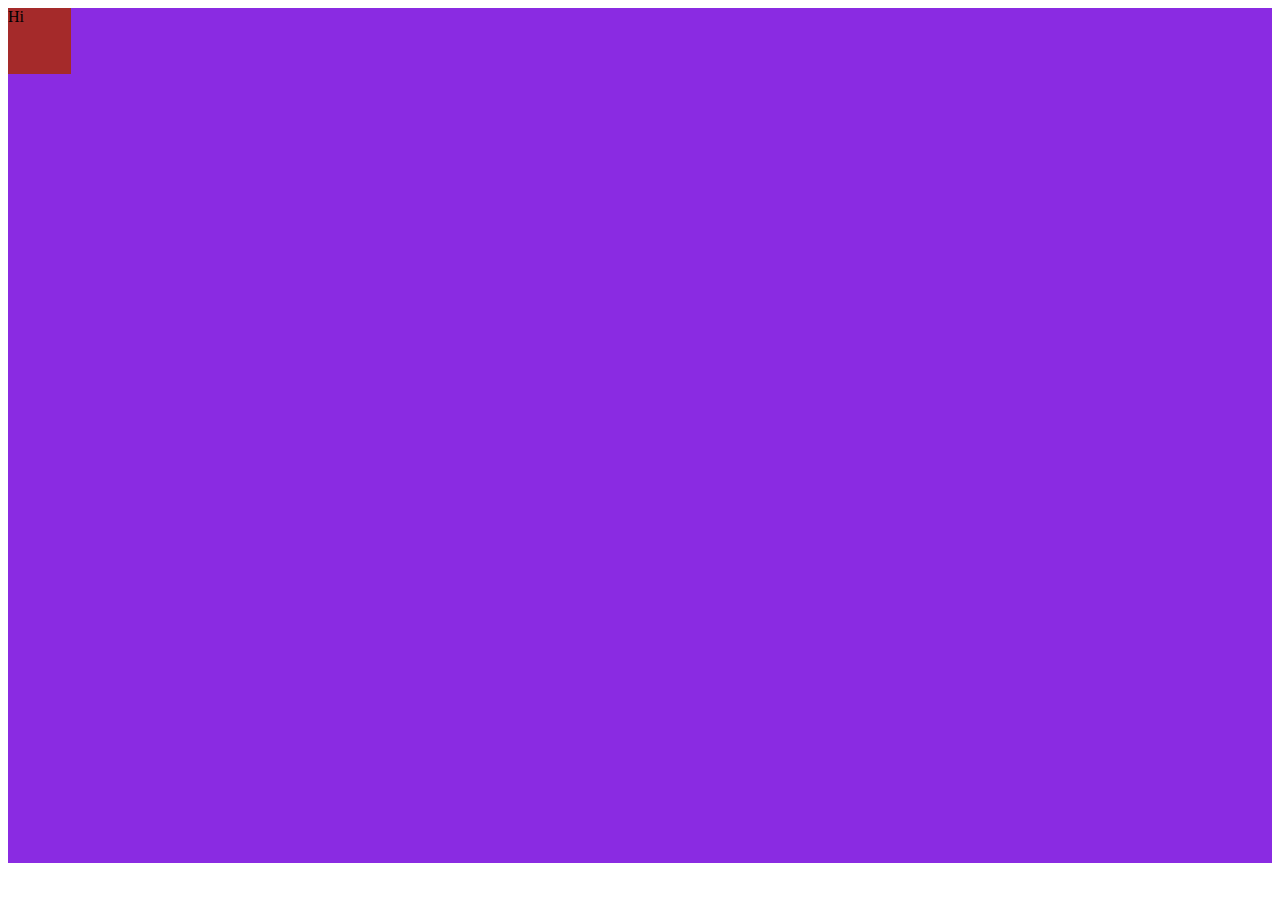
<file: position.html>
<!DOCTYPE html>
<html lang="en">

<head>
    <meta charset="UTF-8">
    <meta name="viewport" content="width=device-width, initial-scale=1.0">
    <title>position</title>
    <link rel="shortcut icon" href="assests/images/16 logo.png" type="image/x-icon">
    <style>
        .container {
            width: 100%;
            height: 95vh;
            background-color: blueviolet;
            box-sizing: border-box;
        }

        .box {
            position: relative;
            width: 5%;
            height: 66px;
            background-color: brown;
            animation-name: ali;
            animation-delay: .3s;
            animation-duration: 1s;
            animation-iteration-count: 44;
            /*animation-fill-mode: forwards;
            animation-timing-function:ease-in-out;
            animation-direction: reverse; */
        }

        @keyframes ali {
            0% {
                top: 0px;
                left: 0px;
            }

            25% {
                top: 0px;
                left: 90%;
                width:100%   
            }

            50% {
                top: 90%;
                left: 90%;
                height: 95vh;
            }

            90% {
                top: 90%;
                left: 0px;
                width: 90%;
                height: 95vh;
            }
        }
    </style>
</head>

<body>
    <div class="container">
        <div class="box">Hi</div>
    </div>


</body>

</html>
</file>
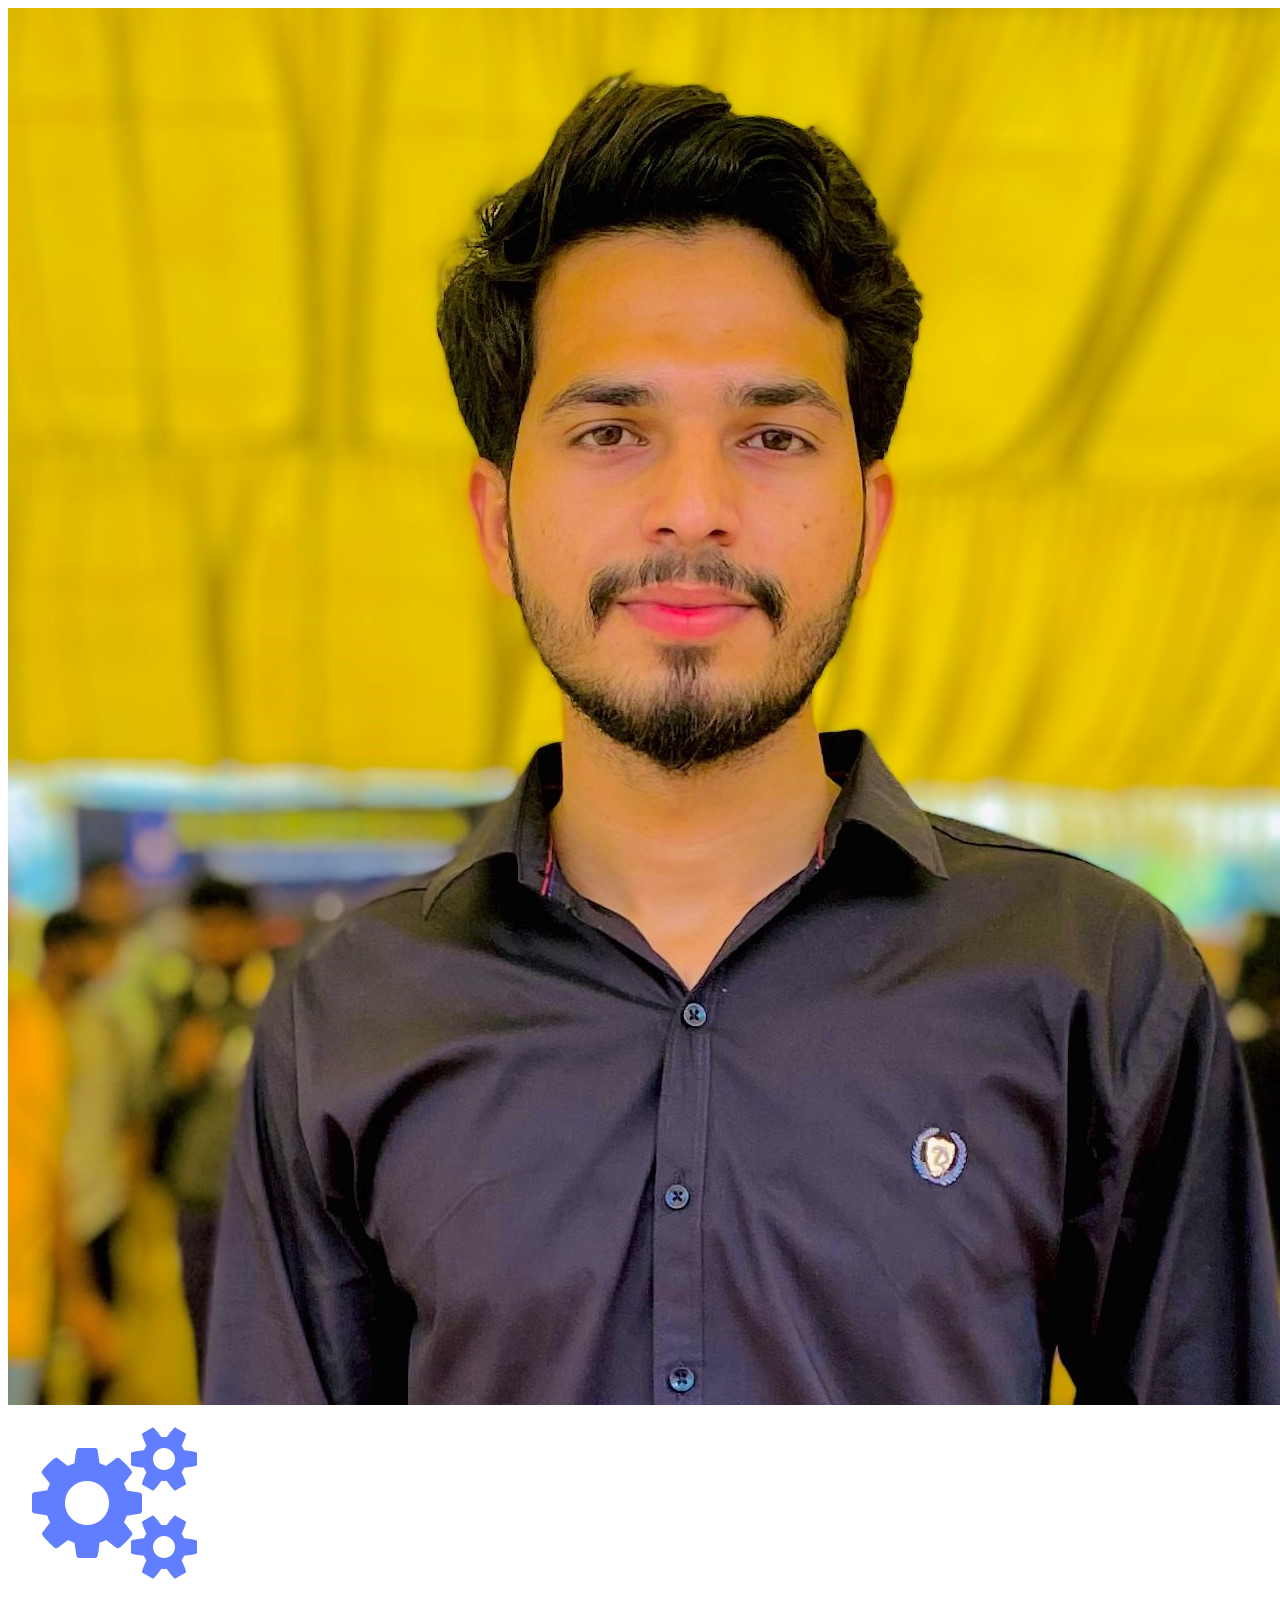
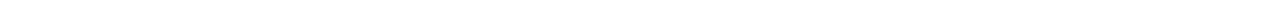
<file: practice.html>
<!DOCTYPE html>
<html lang="en">
<head>
    <meta charset="UTF-8">
    <meta name="viewport" content="width=device-width, initial-scale=1.0">
    <title>fancybox</title>
    <!-- <link rel="stylesheet" href="https://cdn.jsdelivr.net/npm/@fancyapps/ui@5.0/dist/fancybox/fancybox.css" /> -->
    <link rel="stylesheet" href="assests/fancybox/fancybox.css">
</head>
<body>
    <a href="assests/images/1.jpg" data-fancybox="gallery">
        <img src="assests/images/1.jpg" />
      </a>
      
      <a data-src="./assests/images/1.jpg" data-fancybox="gallery" data-caption="Caption #2">
        <img src="assests/images/about (2).png" />
      </a>
      
    
    <!-- <script src="https://cdn.jsdelivr.net/npm/@fancyapps/ui@5.0/dist/fancybox/fancybox.umd.js"></script> -->
    <script src="assests/fancybox/fancybox.umd.js"></script>
    <!-- <script>
        Fancybox.bind("[data-fancybox]", {
            
});
    </script> -->
</body>
</html>
</file>
